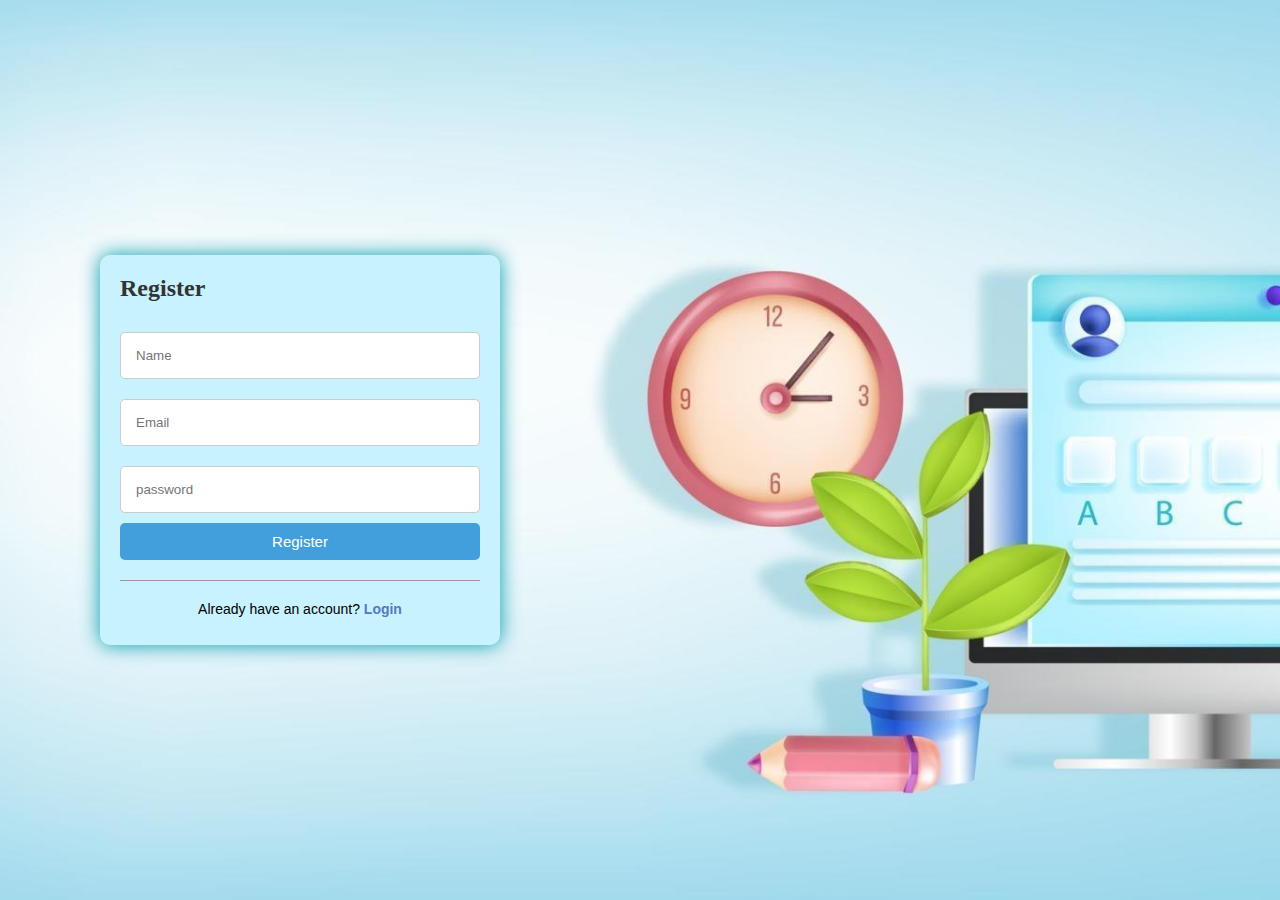
<file: index.html>
<!DOCTYPE html>
<html lang="en">
  <head>
    <meta charset="UTF-8" />
    <meta name="viewport" content="width=device-width, initial-scale=1.0" />
    <title>Login-Register</title>
    <link rel="stylesheet" href="css/auth.css" />
  </head>
  <body>
    <div class="auth-container">
      <div class="form-container">
        <h2>Register</h2>
        <form action="">
          <input type="text" placeholder="Name" required />
          <input type="email" placeholder="Email" required />
          <input type="password" placeholder="password" required />
          <button type="submit" class="register-btn">Register</button>
          <p>Already have an account? <a href="">Login</a></p>
        </form>
      </div>
      <!-- <div class="form-container">
        <h2>Login</h2>
        <form action="">
          <input type="email" placeholder="Email" />
          <input type="password" placeholder="password" />
          <button type="submit" class="login-btn">Login</button>
          <p>Do not have an accoun?t <a href="">Register</a></p>
        </form>
      </div> -->
    </div>

    <script src="js/auth.js"></script>
  </body>
</html>
</file>
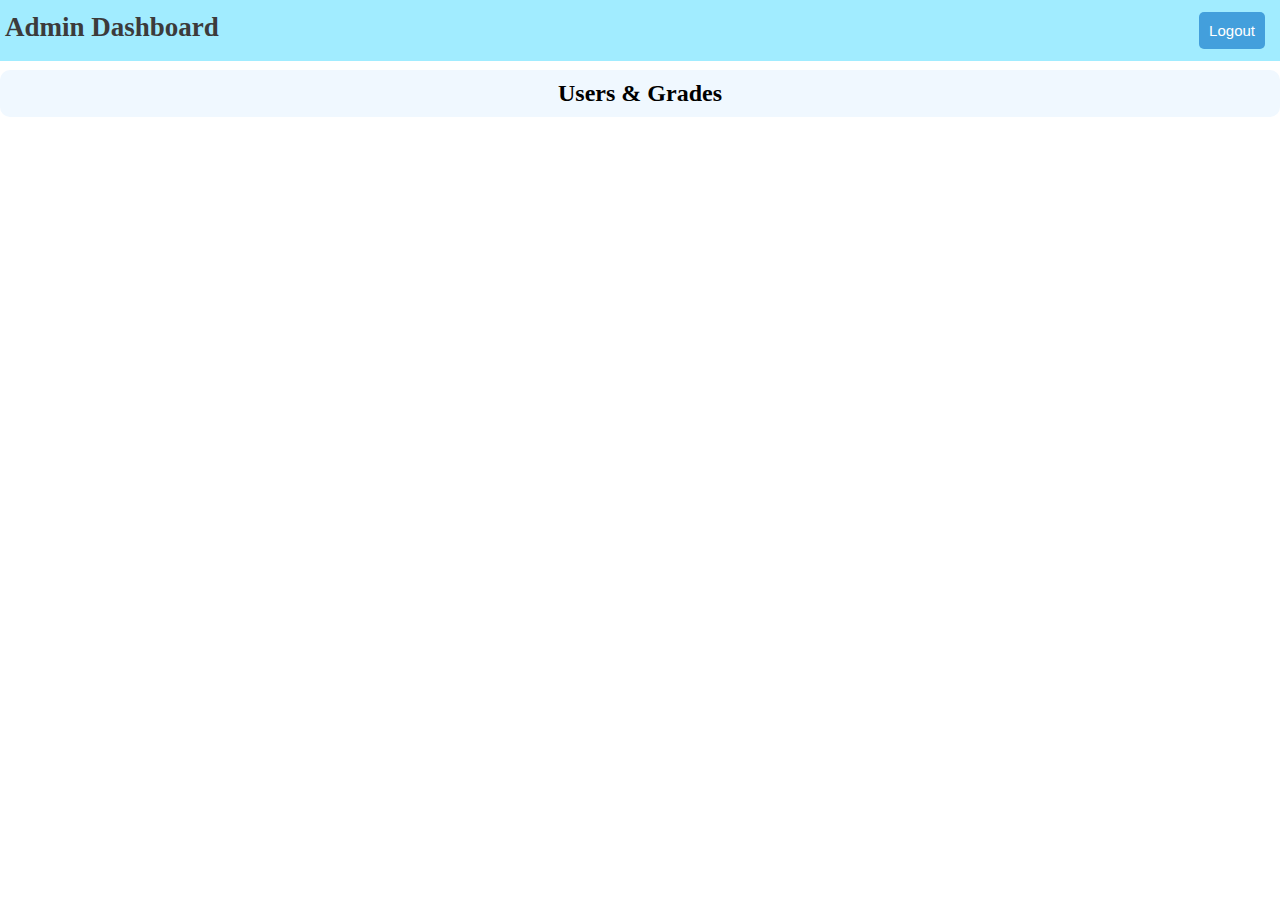
<file: dashboard.html>
<!DOCTYPE html>
<html lang="en">
  <head>
    <meta charset="UTF-8" />
    <meta name="viewport" content="width=device-width, initial-scale=1.0" />
    <link rel="stylesheet" href="css/dashboard.css" />
    <title>Admin Dashboard</title>
  </head>
  <body>
    <header class="admin-header">
      <h2>Admin Dashboard</h2>
      <button type="submit" class="logout-btn">Logout</button>
    </header>
    <main>
      <section class="users-section">
        <h2>Users & Grades</h2>
        <div class="users-grades-container"></div>
      </section>
    </main>
    <script src="js/utils.js"></script>
    <script src="js/dashboard.js"></script>
  </body>
</html>
</file>
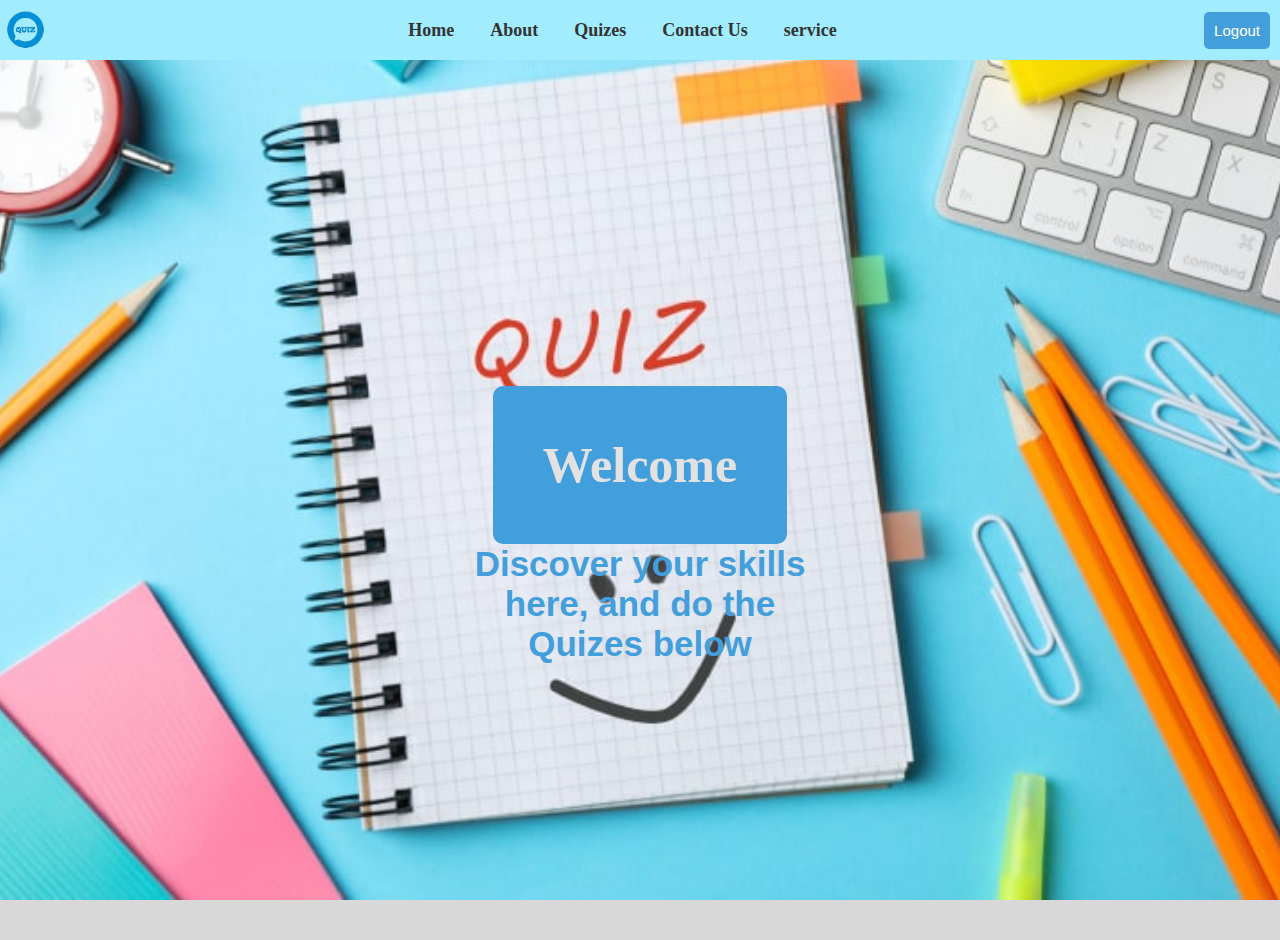
<file: home.html>
<!DOCTYPE html>
<html lang="en">
  <head>
    <meta charset="UTF-8" />
    <meta name="viewport" content="width=device-width, initial-scale=1.0" />
    <link rel="stylesheet" href="css/home.css" />
    <title>Home</title>
  </head>
  <body>
    <header>
      <nav class="navbar">
        <img src="assets/images/logo.png" target="_blank" alt="logo" />
        <ul class="nav-links">
          <li><a href="#home">Home</a></li>
          <li><a href="#about">About</a></li>
          <li><a href="#quizes">Quizes</a></li>
          <li><a href="#contact">Contact Us</a></li>
          <li><a href="#service">service</a></li>
        </ul>
        <button type="submit" class="logout-btn">Logout</button>
      </nav>
    </header>
    <main>
      <section class="welcome-section">
        <h1>Welcome</h1>
        <p>Discover your skills here, and do the Quizes below</p>
      </section>
      <section class="quizes-section"></section>
    </main>

    <script src="js/home.js"></script>
  </body>
</html>
</file>
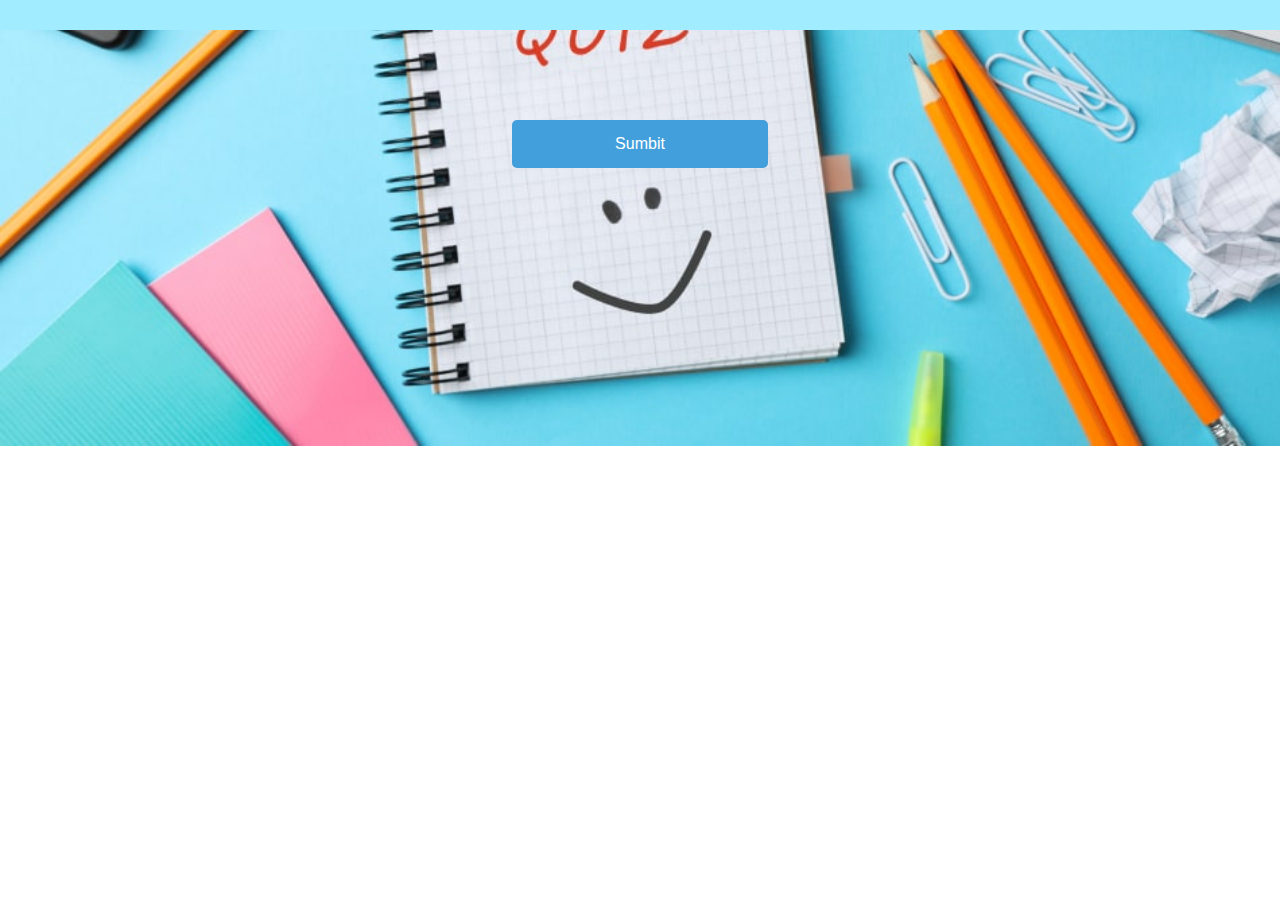
<file: quiz.html>
<!DOCTYPE html>
<html lang="en">
  <head>
    <meta charset="UTF-8" />
    <meta name="viewport" content="width=device-width, initial-scale=1.0" />
    <link rel="stylesheet" href="css/quiz.css" />
    <title>Quize</title>
  </head>
  <body>
    <header class="quiz-header"></header>
    <div class="quiz-questions-container"></div>

    <div class="submit-btn-container">
      <button class="submit-btn" type="submit">Sumbit</button>
    </div>

    <script src="js/quiz.js"></script>
  </body>
</html>
</file>
<file: css/auth.css>
* {
  margin: 0;
  padding: 0;
  box-sizing: border-box;
}

body {
  font-family: "Segoe UI", sans-serif;
  display: flex;
  align-items: center;
  /* justify-content: center; */
  height: 100vh;
  background-image: url("../assets/images/background-image.png");
  background-size: cover;
}

.auth-container {
  padding: 20px;
  width: 400px;
  border-radius: 10px;
  background-color: rgb(200, 242, 253);
  height: 390px;
  left: 100px;
  position: absolute;
  box-shadow: 0 0 20px rgb(0, 156, 173);
}

h2 {
  font-family: "Times New Roman", Times, serif;
  color: #333;
}

form {
  display: flex;
  flex-direction: column;
  margin-top: 20px;
}

input {
  outline: none;
  margin: 10px 0;
  padding: 15px;
  border-radius: 5px;
  border: 1px solid #ccc;
  /* border: none; */
}

button {
  width: 100%;
  padding: 10px;
  cursor: pointer;
  border: none;
  border-radius: 5px;
  color: white;
  font-size: 15px;
  background-color: #439fdc;
}

button:hover {
  background-color: #1782c9;
}

p a {
  font-weight: bold;
  text-decoration: none;
  color: rgb(84, 122, 193);
}

p {
  margin-top: 20px;
  text-align: center;
  font-size: 14px;
  border-top: 1px solid rgb(158, 152, 152);
  padding: 20px;
}
</file>
<file: css/dashboard.css>
* {
  margin: 0;
  padding: 0;
  box-sizing: border-box;
}
.admin-header {
  top: 0;
  position: fixed;
  width: 100%;
  display: flex;
  justify-content: space-between;
  text-align: center;
  background-color: rgb(161, 236, 255);
  padding: 12px 5px;
  color: rgb(60, 59, 59);
  font-size: 18px;
  font-weight: bold;
  font-family: "Times New Roman", Times, serif;
}

.logout-btn {
  margin: 0 10px;
  padding: 10px;
  cursor: pointer;
  border: none;
  border-radius: 5px;
  color: white;
  font-size: 15px;
  background-color: #439fdc;
}

.logout-btn:hover {
  background-color: #1782c9;
}

.users-section {
  margin: 70px 0;
}

.users-section h2 {
  text-align: center;
  background-color: aliceblue;
  border-radius: 10px;
  padding: 10px;
}

.users-grades-container {
  display: flex;
  flex-direction: column;
  gap: 10px;
  margin-top: 10px;
}

.user-card {
  border-radius: 10px;
  padding: 20px;
  background-color: rgb(222, 225, 225);
}

h3 {
  margin-bottom: 10px;
  display: flex;
  gap: 10px;
}

h3 span {
  font-size: 16px;
  font-weight: normal;
}

.grades-list li {
  padding: 5px 0;
}

.grades-list {
  list-style: none;
}
</file>
<file: css/home.css>
* {
  margin: 0;
  padding: 0;
  box-sizing: border-box;
}

.navbar {
  display: flex;
  width: 100%;
  background-color: rgb(161, 236, 255);
  padding: 5px 0;
  overflow: auto;
  position: fixed;
  align-items: center;
  z-index: 1;
}

.navbar img {
  object-fit: contain;
  height: 50px;
}

.nav-links {
  list-style-type: none;
  display: flex;
  justify-content: center;
  align-items: center;
  flex: 1;
}

.nav-links li {
  margin: 0 10px;
  padding: 8px;
}

.nav-links a {
  text-decoration: none;
  color: rgb(60, 59, 59);
  font-size: 18px;
  font-weight: bold;
  font-family: "Times New Roman", Times, serif;
  color: #333;
}

.nav-links li:hover {
  background-color: #57d3de;
  border-radius: 5px;
}

button {
  margin: 0 10px;
  padding: 10px;
  cursor: pointer;
  border: none;
  border-radius: 5px;
  color: white;
  font-size: 15px;
  background-color: #439fdc;
}

button:hover {
  background-color: #1782c9;
}

.welcome-section {
  height: 100vh;
  background-position: center;
  background-image: url("../assets/images/home-background-image.png");
  background-size: cover;
  display: flex;
  justify-content: center;
  flex-direction: column;
  align-items: center;
}

.welcome-section h1 {
  background-color: #439fdc;
  border-radius: 10px;
  margin-top: 150px;
  align-items: center;
  text-align: center;
  font-weight: bold;
  font-size: 50px;
  padding: 50px;
  font-family: Cambria, Cochin, Georgia, Times, "Times New Roman", serif;
  color: #e2e2e2;
}

.welcome-section p {
  text-align: justify;
  text-align: center;
  width: 30%;
  font-family: "Trebuchet MS", "Lucida Sans Unicode", "Lucida Grande",
    "Lucida Sans", Arial, sans-serif, Courier, monospace;
  color: #439fdc;
  font-weight: bold;
  font-size: 35px;
}

.quizes-section {
  flex-wrap: wrap;
  display: flex;
  align-items: center;
  padding: 20px;
  gap: 30px;
  background-color: #d8d8d8;
}

.quiz-card {
  width: 250px;
  /* padding: 20px; */
  border-radius: 10px;
  text-align: center;
  margin: 10px;
  display: flex;
  flex-direction: column;
  background-color: #d7d5d5;
  overflow: hidden;
  box-shadow: 0 4px 10px rgb(110, 223, 248);
}

.quiz-image {
  object-fit: cover;
  height: 220px;
  width: 100%;
}

.quiz-title {
  padding: 5px;
  margin-top: 10px;
}

.start-btn {
  margin: 25px;
}
</file>
<file: css/quiz.css>
* {
  margin: 0;
  padding: 0;
  box-sizing: border-box;
}

body {
  background-image: url("../assets/images/home-background-image.png");
  background-size: cover;
  background-repeat: no-repeat;
  background-position: center;
}

.quiz-header {
  position: fixed;
  width: 100%;
  top: 0;
  text-align: center;
  background-color: rgb(161, 236, 255);
  padding: 15px 0;
  color: rgb(60, 59, 59);
  font-size: 18px;
  font-weight: bold;
  font-family: "Times New Roman", Times, serif;
}

.quiz-questions-container {
  padding-top: 60px;
  display: flex;
  flex-direction: column;
  margin: 10px;
  justify-content: center;
  align-items: center;
  gap: 20px;
}

.question-container {
  width: 450px;
  padding: 20px;
  border-radius: 10px;
  box-shadow: 0 4px 10px rgb(110, 223, 248);
  background-color: white;
}

.options-form {
  margin: 20px 0;
}

.options-form label {
  display: block;
  padding: 10px;
  border-bottom: 1px solid rgb(220, 224, 225);
  cursor: pointer;
  border-radius: 5px;
  font-size: 16px;
}

.options-form label:hover {
  background-color: rgb(161, 236, 255);
}

.submit-btn-container {
  width: 100%;
  text-align: center;
}

.submit-btn {
  width: 20%;
  display: block;
  margin: 50px auto;
  padding: 15px;
  cursor: pointer;
  border: none;
  border-radius: 5px;
  color: white;
  text-align: center;
  font-size: 16px;
  background-color: #439fdc;
}

.submit-btn:hover {
  background-color: #318bc8;
}

@media (max-width: 520px) {
  .question-container {
    width: 80%;
  }
}
</file>
